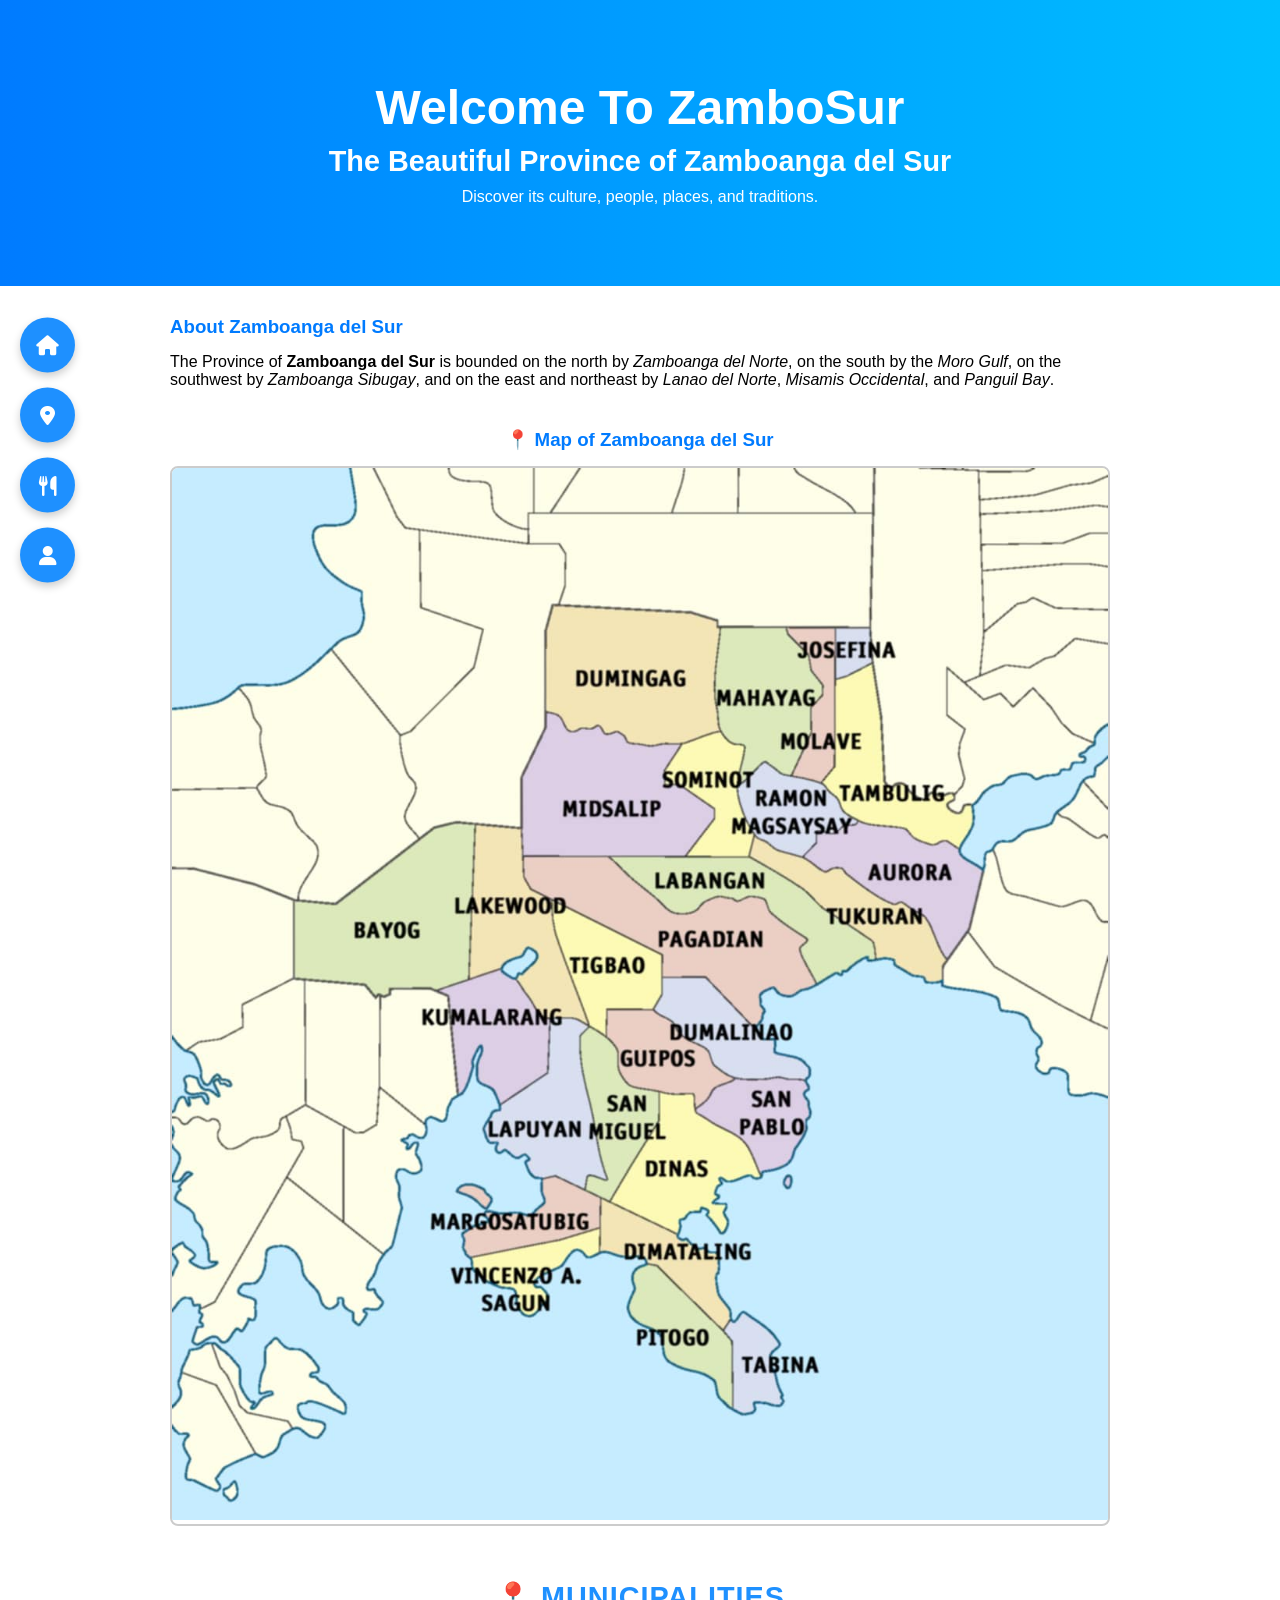
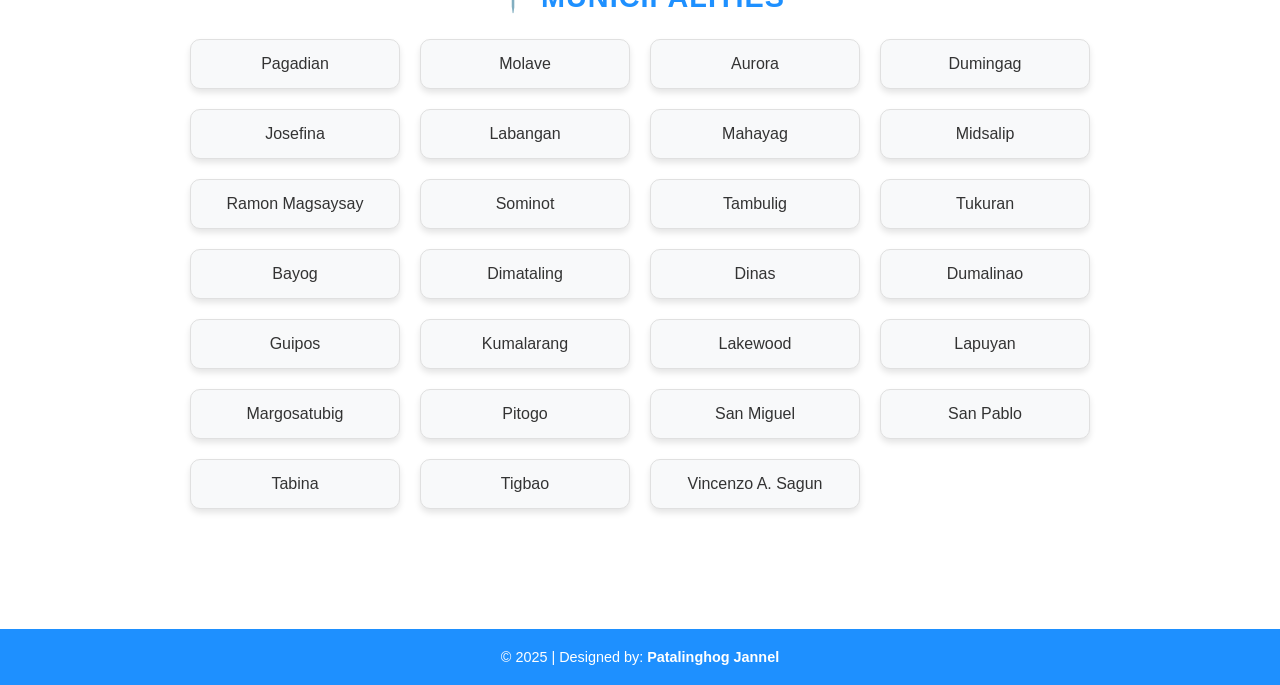
<file: index.html>
<!DOCTYPE html>
<html lang="en">

<head>
  <meta charset="UTF-8" />
  <meta name="viewport" content="width=device-width, initial-scale=1.0" />
  <title>Zamboanga del Sur</title>
  <link rel="stylesheet" href="home.css" />
  <!-- Font Awesome Icons -->
  <link rel="stylesheet" href="https://cdnjs.cloudflare.com/ajax/libs/font-awesome/6.5.1/css/all.min.css" />
</head>

<body>
  
  <!-- Floating Icon Navbar -->
  <nav class="floating-navbar">
    <ul>
      <li><a href="#" data-tooltip="Home"><i class="fas fa-home"></i></a></li>
      <li><a href="Place.html" data-tooltip="Places"><i class="fas fa-map-marker-alt"></i></a></li>
      <li><a href="Delicacies.html" data-tooltip="Delicacies"><i class="fas fa-utensils"></i></a></li>
      <li><a href="Login.html" data-tooltip="Login"><i class="fas fa-user"></i></a></li>
    </ul>
  </nav>
  
  <header class="hero">
    <div class="hero-text">
      <h1>Welcome To ZamboSur</h1>
      <h2>The Beautiful Province of Zamboanga del Sur</h2>
      <p>Discover its culture, people, places, and traditions.</p>
    </div>
  </header>
  
  <main class="container">
    <section class="description">
      <h3>About Zamboanga del Sur</h3>
      <p>
        The Province of <strong>Zamboanga del Sur</strong> is bounded on the north by
        <em>Zamboanga del Norte</em>, on the south by the <em>Moro Gulf</em>, on the
        southwest by <em>Zamboanga Sibugay</em>, and on the east and northeast by
        <em>Lanao del Norte</em>, <em>Misamis Occidental</em>, and <em>Panguil Bay</em>.
      </p>
    </section>
    
    <section class="map-section">
      <h3>📍 Map of Zamboanga del Sur</h3>
      <div class="map-wrapper">
        <img src="Patalinghog.png" alt="Map of Zamboanga del Sur" />
      </div>
    </section>
    
    <section class="municipalities">
     <section class="municipalities">
  <h3>📍 Municipalities</h3>
  <div class="municipality-grid">
    <a href="https://www.google.com">Pagadian</a>
    <a href="https://www.google.com">Molave</a>
    <a href="https://www.google.com">Aurora</a>
    <a href="https://www.google.com">Dumingag</a>
    <a href="https://www.google.com">Josefina</a>
    <a href="https://www.google.com">Labangan</a>
    <a href="https://www.google.com">Mahayag</a>
    <a href="https://www.google.com">Midsalip</a>
    <a href="https://www.google.com">Ramon Magsaysay</a>
    <a href="https://www.google.com">Sominot</a>
    <a href="https://www.google.com">Tambulig</a>
    <a href="https://www.google.com">Tukuran</a>
    <a href="https://www.google.com">Bayog</a>
    <a href="https://www.google.com">Dimataling</a>
    <a href="https://www.google.com">Dinas</a>
    <a href="https://www.google.com">Dumalinao</a>
    <a href="https://www.google.com">Guipos</a>
    <a href="https://www.google.com">Kumalarang</a>
    <a href="https://www.google.com">Lakewood</a>
    <a href="https://www.google.com">Lapuyan</a>
    <a href="https://www.google.com">Margosatubig</a>
    <a href="https://www.google.com">Pitogo</a>
    <a href="https://www.google.com">San Miguel</a>
    <a href="https://www.google.com">San Pablo</a>
    <a href="https://www.google.com">Tabina</a>
    <a href="https://www.google.com">Tigbao</a>
    <a href="https://www.google.com">Vincenzo A. Sagun</a>
  </div>
</section>
    </section>
  </main>
  
  <footer>
    <p>© 2025 | Designed by: <strong>Patalinghog Jannel</strong></p>
  </footer>
  
</body>

</html>
</file>
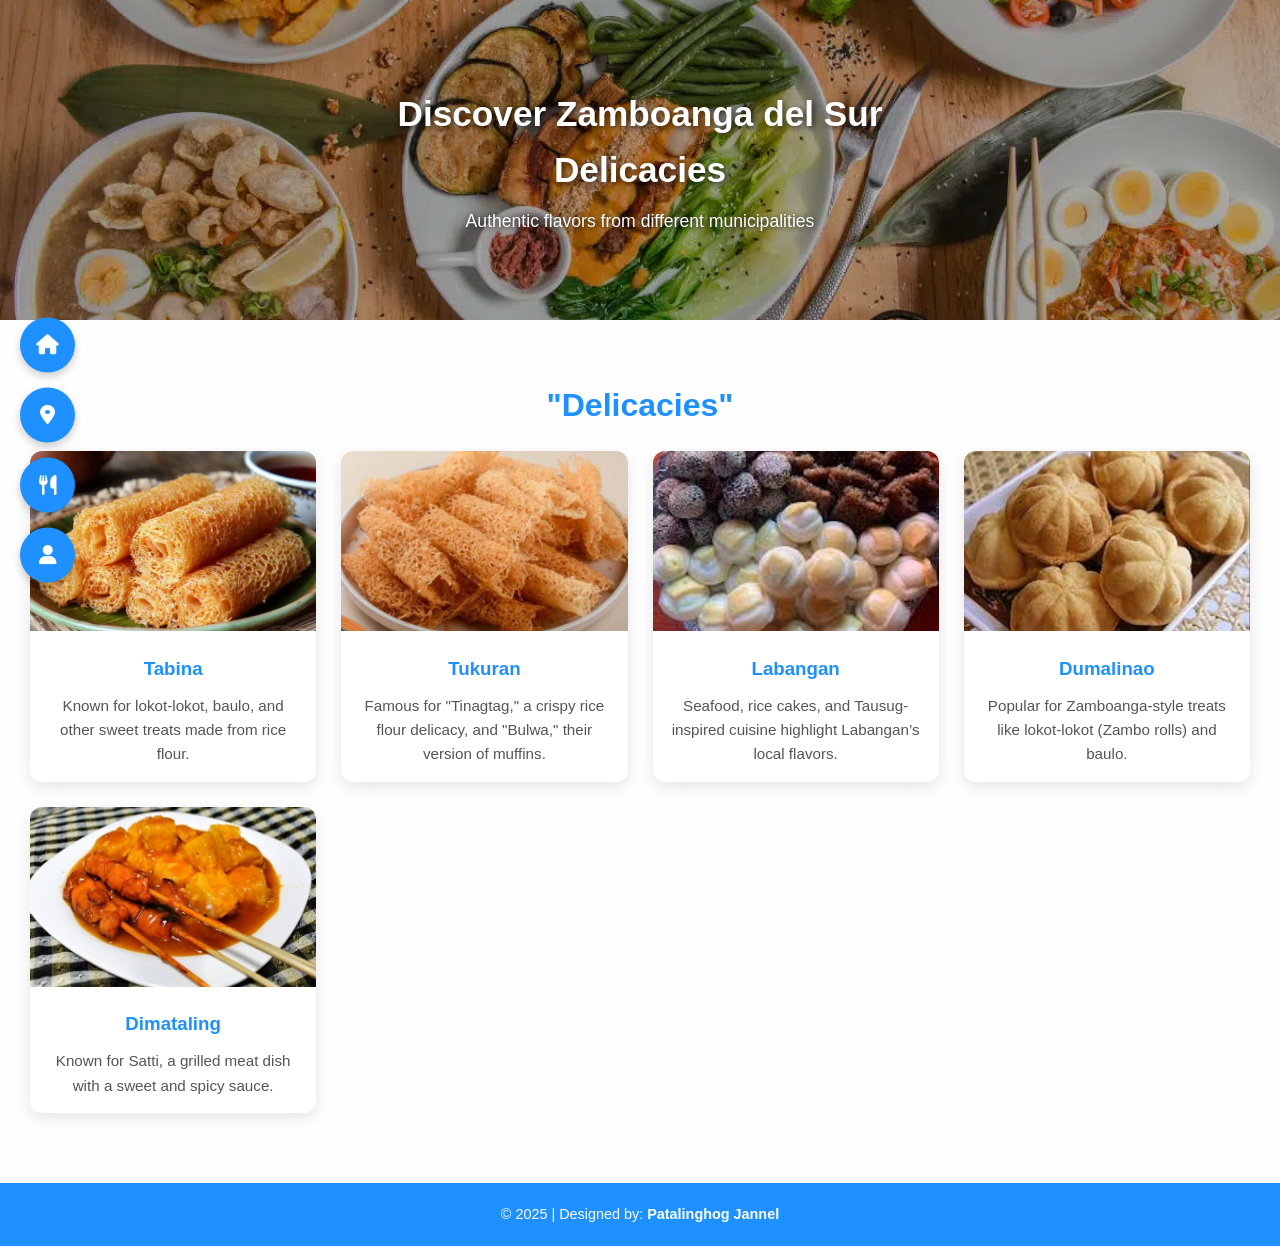
<file: Delicacies.html>
<!DOCTYPE html>
<html lang="en">

<head>
  <meta charset="UTF-8">
  <meta name="viewport" content="width=device-width, initial-scale=1.0">
  <title>Pagadian City - Delicacies</title>
  <link rel="stylesheet" href="Delicacies.css">
  <link rel="stylesheet" href="https://cdnjs.cloudflare.com/ajax/libs/font-awesome/6.5.0/css/all.min.css">
</head>

<body>
   <!-- Floating Icon Navbar -->
  <nav class="floating-navbar">
    <ul>
      <li><a href="index.html" data-tooltip="Home"><i class="fas fa-home"></i></a></li>
      <li><a href="Place.html" data-tooltip="Places"><i class="fas fa-map-marker-alt"></i></a></li>
      <li><a href="#" data-tooltip="Delicacies"><i class="fas fa-utensils"></i></a></li>
      <li><a href="Login.html" data-tooltip="Login"><i class="fas fa-user"></i></a></li>
    </ul>
  </nav>
  
 
  <div class="delicacies-banner">
  <img src="pags.jpg" alt="Zamboanga del Sur Delicacies">
  <div class="banner-text">
    <h1>Discover Zamboanga del Sur Delicacies</h1>
    <p>Authentic flavors from different municipalities</p>
  </div>
</div>
  <!-- Explore Section -->
  <div class="explore">
    <h2>"Delicacies"</h2>
    
    <div class="slider">
      <div class="spot">
        <img src="Delicacies1.jpeg" alt="Tabina Delicacy">
        <div class="spot-text">
          <h3>Tabina</h3>
          <p>
            Known for lokot-lokot, baulo, and other sweet treats made from rice flour.
          </p>
        </div>
      </div>
      
      <div class="spot">
        <img src="Delicacies2.jpeg" alt="Tukuran Delicacy">
        <div class="spot-text">
          <h3>Tukuran</h3>
          <p>
            Famous for "Tinagtag," a crispy rice flour delicacy, and "Bulwa," their version of muffins.
          </p>
        </div>
      </div>
      
      <div class="spot">
        <img src="Delicacies3.jpeg" alt="Labangan Delicacy">
        <div class="spot-text">
          <h3>Labangan</h3>
          <p>
            Seafood, rice cakes, and Tausug-inspired cuisine highlight Labangan’s local flavors.
          </p>
        </div>
      </div>
      
      <div class="spot">
        <img src="Delicacies4.jpeg" alt="Dumalinao Delicacy">
        <div class="spot-text">
          <h3>Dumalinao</h3>
          <p>
            Popular for Zamboanga-style treats like lokot-lokot (Zambo rolls) and baulo.
          </p>
        </div>
      </div>
      
      <div class="spot">
        <img src="Delicacies5.jpeg" alt="Dimataling Delicacy">
        <div class="spot-text">
          <h3>Dimataling</h3>
          <p>
            Known for Satti, a grilled meat dish with a sweet and spicy sauce.
          </p>
        </div>
      </div>
    </div>
  </div>
  

</body>
 <footer>
   <p>© 2025 | Designed by: <strong>Patalinghog Jannel</strong></p>
 </footer>

</html>
</file>
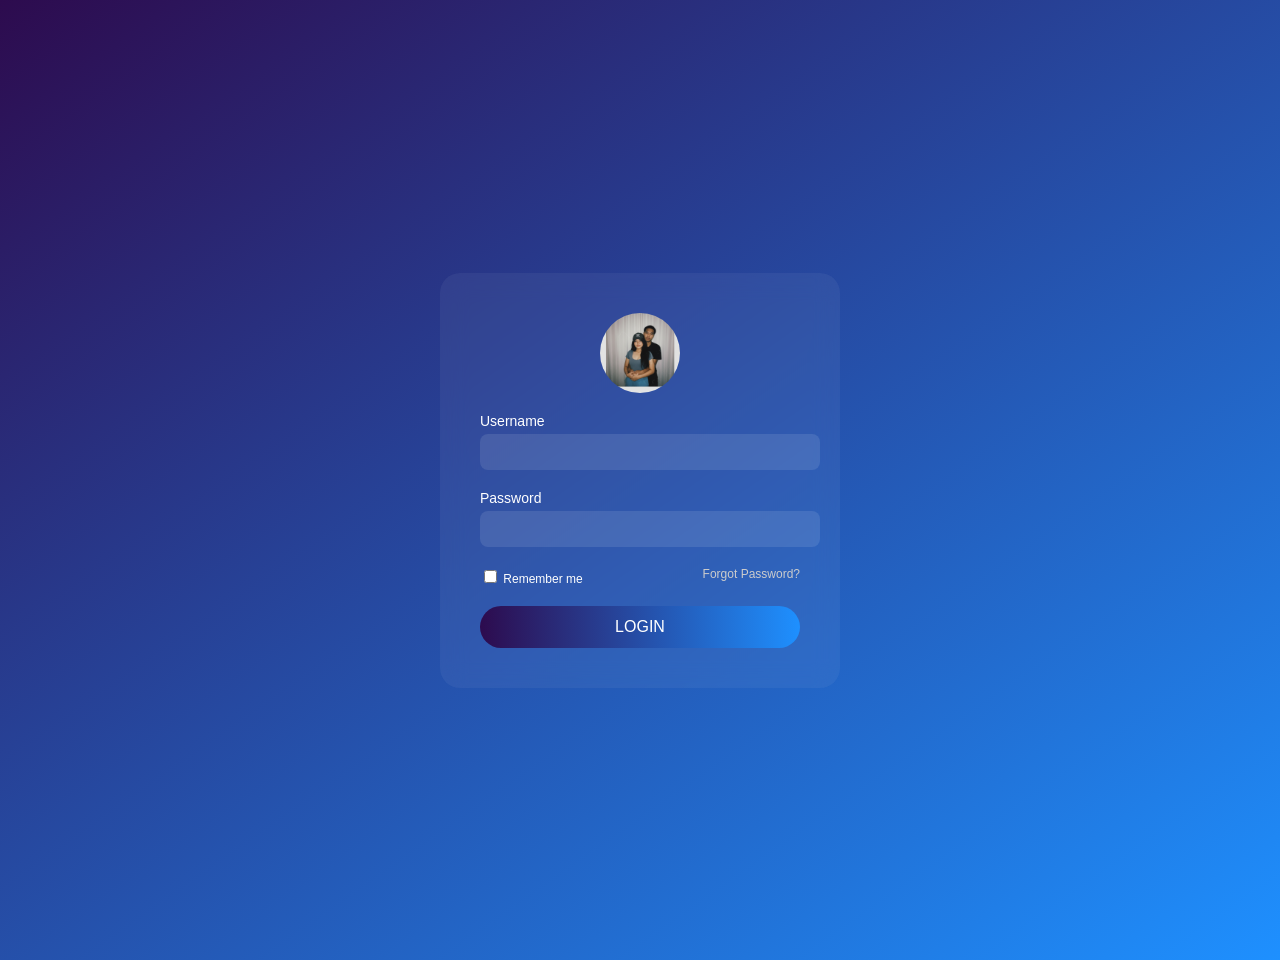
<file: Login.html>
<!DOCTYPE html>
<html lang="en">
<head>
  <meta charset="UTF-8" />
  <meta name="viewport" content="width=device-width, initial-scale=1.0"/>
  <title>Login</title>
  <link rel="stylesheet" href="Login.css" />
</head>
<body>
  <div class="login-container">
    <div class="avatar"></div>
    <form onsubmit="return login(event)">
      <div class="input-group">
        <label>Username</label>
        <input type="text" id="username" required />
      </div>
      <div class="input-group">
        <label>Password</label>
        <input type="password" id="password" required />
      </div>
      <div class="options">
        <label><input type="checkbox" /> Remember me</label>
        <a href="#">Forgot Password?</a>
      </div>
      <button type="submit">LOGIN</button>
    </form>
  </div>
  

  <script>
    function login(event) {
      event.preventDefault();
      const username = document.getElementById('username').value;
      const password = document.getElementById('password').value;

      // Dummy credentials (for testing only)
      if (username === "Admin" && password === "123456") {
        // Redirect to your homepage after successful login
        window.location.href = "index.html";
      } else {
        alert("Invalid username or password.");
      }
    }
  </script>
</body>
</html>
</file>
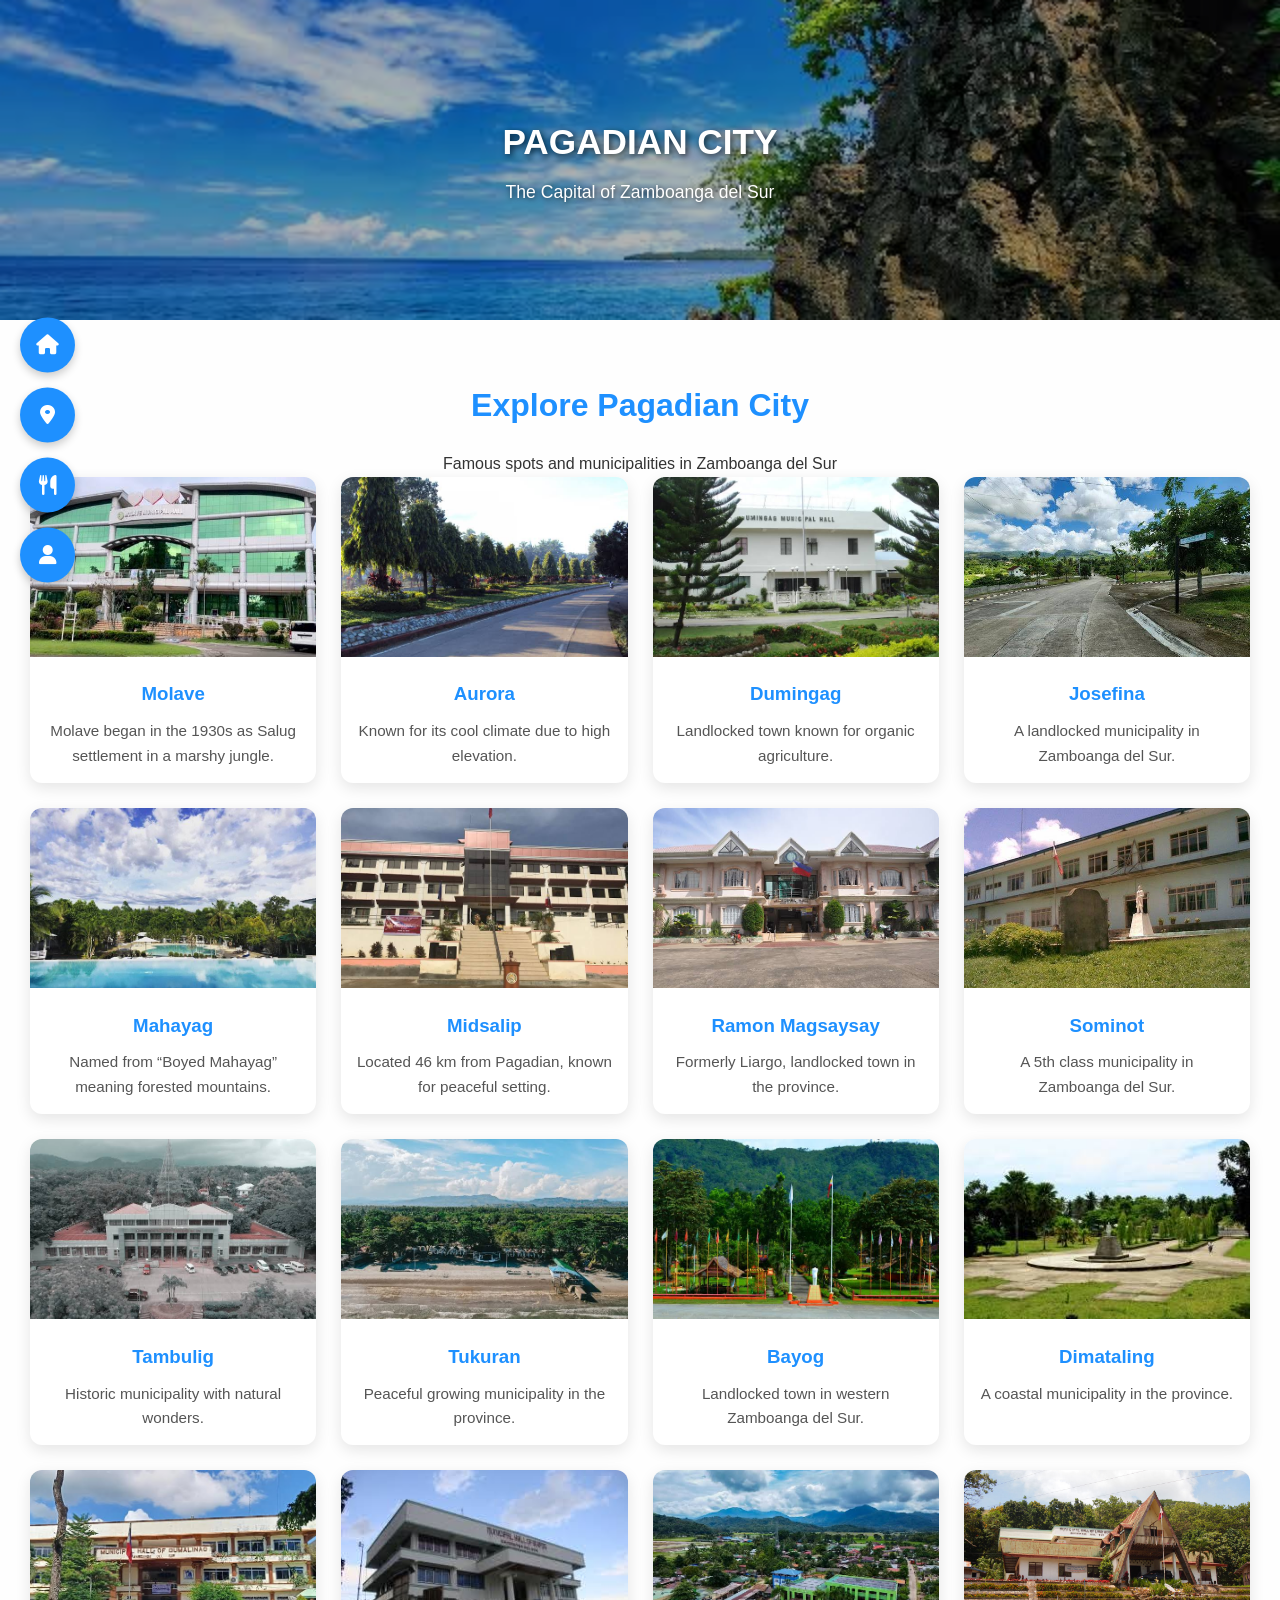
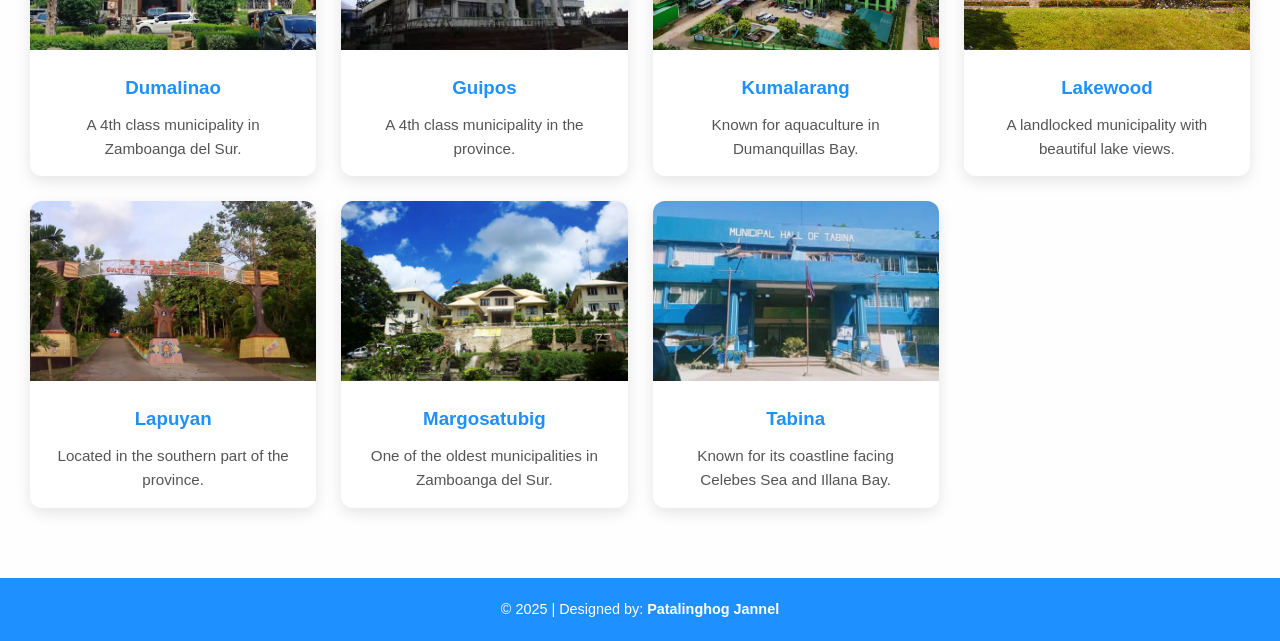
<file: Place.html>
<!DOCTYPE html>
<html lang="en">

<head>
  <meta charset="UTF-8">
  <meta name="viewport" content="width=device-width, initial-scale=1.0">
  <title>Pagadian City - Places</title>
  <link rel="stylesheet" href="Delicacies.css"> <!-- Reuse Delicacies style -->
  <link rel="stylesheet" href="https://cdnjs.cloudflare.com/ajax/libs/font-awesome/6.5.0/css/all.min.css">
</head>

<body>

  <!-- Floating Sidebar Navbar -->
  <nav class="floating-navbar">
    <ul>
      <li><a href="index.html" data-tooltip="Home"><i class="fas fa-home"></i></a></li>
      <li><a href="Place.html" data-tooltip="Places"><i class="fas fa-map-marker-alt"></i></a></li>
      <li><a href="Delicacies.html" data-tooltip="Delicacies"><i class="fas fa-utensils"></i></a></li>
      <li><a href="Login.html" data-tooltip="Login"><i class="fas fa-user"></i></a></li>
    </ul>
  </nav>

  <!-- Banner -->
  <div class="delicacies-banner">
    <img src="images.jpeg" alt="Pagadian City">
    <div class="banner-text">
      <h1>PAGADIAN CITY</h1>
      <p>The Capital of Zamboanga del Sur</p>
    </div>
  </div>

  <!-- Explore Section -->
  <div class="explore">
    <h2>Explore Pagadian City</h2>
    <p>Famous spots and municipalities in Zamboanga del Sur</p>

    <div class="slider">

      <div class="spot">
        <img src="Molave.jpeg" alt="Molave">
        <div class="spot-text">
          <h3>Molave</h3>
          <p>Molave began in the 1930s as Salug settlement in a marshy jungle.</p>
        </div>
      </div>

      <div class="spot">
        <img src="Aurora.jpeg" alt="Aurora">
        <div class="spot-text">
          <h3>Aurora</h3>
          <p>Known for its cool climate due to high elevation.</p>
        </div>
      </div>

      <div class="spot">
        <img src="Dumingag.jpeg" alt="Dumingag">
        <div class="spot-text">
          <h3>Dumingag</h3>
          <p>Landlocked town known for organic agriculture.</p>
        </div>
      </div>

      <div class="spot">
        <img src="Josefina.jpeg" alt="Josefina">
        <div class="spot-text">
          <h3>Josefina</h3>
          <p>A landlocked municipality in Zamboanga del Sur.</p>
        </div>
      </div>

      <div class="spot">
        <img src="Mahayag.jpg" alt="Mahayag">
        <div class="spot-text">
          <h3>Mahayag</h3>
          <p>Named from “Boyed Mahayag” meaning forested mountains.</p>
        </div>
      </div>

      <div class="spot">
        <img src="Midsalip.jpeg" alt="Midsalip">
        <div class="spot-text">
          <h3>Midsalip</h3>
          <p>Located 46 km from Pagadian, known for peaceful setting.</p>
        </div>
      </div>

      <div class="spot">
        <img src="Ramon Magsaysay.jpeg" alt="Ramon Magsaysay">
        <div class="spot-text">
          <h3>Ramon Magsaysay</h3>
          <p>Formerly Liargo, landlocked town in the province.</p>
        </div>
      </div>

      <div class="spot">
        <img src="Sominot.jpeg" alt="Sominot">
        <div class="spot-text">
          <h3>Sominot</h3>
          <p>A 5th class municipality in Zamboanga del Sur.</p>
        </div>
      </div>

      <div class="spot">
        <img src="Tambulig.jpeg" alt="Tambulig">
        <div class="spot-text">
          <h3>Tambulig</h3>
          <p>Historic municipality with natural wonders.</p>
        </div>
      </div>

      <div class="spot">
        <img src="Tukuran.jpeg" alt="Tukuran">
        <div class="spot-text">
          <h3>Tukuran</h3>
          <p>Peaceful growing municipality in the province.</p>
        </div>
      </div>

      <div class="spot">
        <img src="Bayog.jpeg" alt="Bayog">
        <div class="spot-text">
          <h3>Bayog</h3>
          <p>Landlocked town in western Zamboanga del Sur.</p>
        </div>
      </div>

      <div class="spot">
        <img src="Dimataling.jpeg" alt="Dimataling">
        <div class="spot-text">
          <h3>Dimataling</h3>
          <p>A coastal municipality in the province.</p>
        </div>
      </div>

      <div class="spot">
        <img src="Dumalinao.jpeg" alt="Dumalinao">
        <div class="spot-text">
          <h3>Dumalinao</h3>
          <p>A 4th class municipality in Zamboanga del Sur.</p>
        </div>
      </div>

      <div class="spot">
        <img src="Guipos.jpeg" alt="Guipos">
        <div class="spot-text">
          <h3>Guipos</h3>
          <p>A 4th class municipality in the province.</p>
        </div>
      </div>

      <div class="spot">
        <img src="Kumalarang.jpeg" alt="Kumalarang">
        <div class="spot-text">
          <h3>Kumalarang</h3>
          <p>Known for aquaculture in Dumanquillas Bay.</p>
        </div>
      </div>

      <div class="spot">
        <img src="Lakewood.jpg" alt="Lakewood">
        <div class="spot-text">
          <h3>Lakewood</h3>
          <p>A landlocked municipality with beautiful lake views.</p>
        </div>
      </div>

      <div class="spot">
        <img src="Lapuyan.jpeg" alt="Lapuyan">
        <div class="spot-text">
          <h3>Lapuyan</h3>
          <p>Located in the southern part of the province.</p>
        </div>
      </div>

      <div class="spot">
        <img src="Margosatubig.jpg" alt="Margosatubig">
        <div class="spot-text">
          <h3>Margosatubig</h3>
          <p>One of the oldest municipalities in Zamboanga del Sur.</p>
        </div>
      </div>

      <div class="spot">
        <img src="Tabina.jpeg" alt="Tabina">
        <div class="spot-text">
          <h3>Tabina</h3>
          <p>Known for its coastline facing Celebes Sea and Illana Bay.</p>
        </div>
      </div>

    </div>
  </div>

</body>
 <footer>
   <p>© 2025 | Designed by: <strong>Patalinghog Jannel</strong></p>
 </footer>
</html>
</file>
<file: home.css>
/* Reset */
* {
  margin: 0;
  padding: 0;
  box-sizing: border-box;
  font-family: "Poppins", sans-serif;
}

/* Floating Navbar */
.floating-navbar {
  position: fixed;
  top: 50%;
  left: 20px;
  transform: translateY(-50%);
  z-index: 1000;
}

.floating-navbar ul {
  list-style: none;
}

.floating-navbar ul li {
  margin: 15px 0;
  position: relative;
}

.floating-navbar ul li a {
  display: flex;
  justify-content: center;
  align-items: center;
  width: 55px;
  height: 55px;
  background: #1e90ff;
  color: white;
  border-radius: 50%;
  font-size: 20px;
  transition: 0.3s ease;
  text-decoration: none;
  box-shadow: 0 4px 8px rgba(0, 0, 0, 0.2);
  position: relative;
}

/* Hover effect */
.floating-navbar ul li a:hover {
  background: #0d6efd;
  transform: scale(1.1);
}

/* Tooltip Styles */
.floating-navbar ul li a::after {
  content: attr(data-tooltip);
  position: absolute;
  left: 70px; /* distance from icon */
  background: #333;
  color: #fff;
  padding: 5px 10px;
  border-radius: 6px;
  font-size: 14px;
  white-space: nowrap;
  opacity: 0;
  transform: translateY(-50%);
  top: 50%;
  transition: opacity 0.3s ease;
  pointer-events: none;
}

.floating-navbar ul li a:hover::after {
  opacity: 1;
}

/* Hero Section */
.hero {
  background: linear-gradient(to right, #007bff, #00bfff);
  color: white;
  text-align: center;
  padding: 80px 20px;
}

.hero h1 {
  font-size: 3rem;
  margin-bottom: 10px;
}

.hero h2 {
  font-size: 1.8rem;
  margin-bottom: 10px;
}

.hero p {
  font-size: 1rem;
}

/* Container */
.container {
  padding: 30px;
  max-width: 1000px;
  margin: auto;
}

h3 {
  margin-bottom: 15px;
  color: #007bff;
}

/* Map Section */
.map-section {
  margin: 40px 0;
  text-align: center;
}

.map-wrapper {
  display: inline-block;
  max-width: 100%;
  border: 2px solid #ccc;
  border-radius: 8px;
  overflow: hidden;
}

.map-wrapper img {
  width: 100%;
  height: auto;
}

/* Municipalities Section */
.municipalities {
  margin: 50px 0;
  text-align: center;
}

.municipalities h3 {
  font-size: 1.8rem;
  margin-bottom: 25px;
  color: #1e90ff;
  text-transform: uppercase;
  letter-spacing: 1px;
}

.municipality-grid {
  display: grid;
  grid-template-columns: repeat(auto-fit, minmax(180px, 1fr));
  gap: 20px;
  padding: 0 20px;
}

.municipality-grid a {
  display: block;
  background: #f8f9fa;
  padding: 15px;
  border-radius: 10px;
  text-decoration: none;
  color: #333;
  font-weight: 500;
  text-align: center;
  box-shadow: 0 4px 6px rgba(0, 0, 0, 0.1);
  transition: all 0.3s ease;
  border: 1px solid #e0e0e0;
}

.municipality-grid a:hover {
  background: #1e90ff;
  color: #fff;
  transform: translateY(-5px);
  box-shadow: 0 6px 12px rgba(0, 0, 0, 0.15);
}
/* Footer */
footer {
  background: #1e90ff;
  text-align: center;
  padding: 20px;
  margin-top: 40px;
  font-size: 0.9rem;
  color: white;
}
</file>
<file: Delicacies.css>
/* Reset */
* {
  margin: 0;
  padding: 0;
  box-sizing: border-box;
}

body {
  font-family: 'Poppins', sans-serif;
  background: #fefefe;
  color: #333;
  line-height: 1.6;
}

/* Delicacies Top Banner */
.delicacies-banner {
  position: relative;
  width: 100%;
  height: 320px;          /* Banner height */
  overflow: hidden;
  margin-bottom: 30px;    /* Space below banner */
}

.delicacies-banner img {
  width: 100%;
  height: 100%;
  object-fit: cover;      /* Ensures full coverage without distortion */
  filter: brightness(70%); /* Darken image slightly for text contrast */
}

.delicacies-banner .banner-text {
  position: absolute;
  top: 50%;
  left: 50%;
  transform: translate(-50%, -50%);
  text-align: center;
  color: #fff;
  padding: 10px 20px;
}

.delicacies-banner .banner-text h1 {
  font-size: 2.2rem;
  margin-bottom: 8px;
  text-shadow: 2px 2px 6px rgba(0, 0, 0, 0.7);
}

.delicacies-banner .banner-text p {
  font-size: 1.1rem;
  text-shadow: 1px 1px 5px rgba(0, 0, 0, 0.7);
}

/* Explore */
.explore {
  padding: 30px;
  text-align: center;
}

.explore h2 {
  font-size: 2rem;
  color: #1e90ff;
  margin-bottom: 20px;
}

/* Slider */
.slider {
  display: grid;
  grid-template-columns: repeat(auto-fit, minmax(280px, 1fr));
  gap: 25px;
}

.spot {
  background: #fff;
  border-radius: 12px;
  box-shadow: 0 5px 15px rgba(0, 0, 0, 0.1);
  overflow: hidden;
  transition: transform 0.3s ease;
}

.spot:hover {
  transform: translateY(-8px);
}

.spot img {
  width: 100%;
  height: 180px;
  object-fit: cover;
}

.spot-text {
  padding: 15px;
}

.spot-text h3 {
  color: #1e90ff;
  margin-bottom: 10px;
}

.spot-text p {
  font-size: 0.95rem;
  color: #555;
}

/* Floating Navbar */
.floating-navbar {
  position: fixed;
  top: 50%;
  left: 20px;
  transform: translateY(-50%);
  z-index: 1000;
}

.floating-navbar ul {
  list-style: none;
}

.floating-navbar ul li {
  margin: 15px 0;
  position: relative;
}

.floating-navbar ul li a {
  display: flex;
  justify-content: center;
  align-items: center;
  width: 55px;
  height: 55px;
  background: #1e90ff;
  color: white;
  border-radius: 50%;
  font-size: 20px;
  transition: 0.3s ease;
  text-decoration: none;
  box-shadow: 0 4px 8px rgba(0, 0, 0, 0.2);
  position: relative;
}

/* Hover effect */
.floating-navbar ul li a:hover {
  background: #0d6efd;
  transform: scale(1.1);
}

/* Tooltip Styles */
.floating-navbar ul li a::after {
  content: attr(data-tooltip);
  position: absolute;
  left: 70px;
  /* distance from icon */
  background: #333;
  color: #fff;
  padding: 5px 10px;
  border-radius: 6px;
  font-size: 14px;
  white-space: nowrap;
  opacity: 0;
  transform: translateY(-50%);
  top: 50%;
  transition: opacity 0.3s ease;
  pointer-events: none;
}

.floating-navbar ul li a:hover::after {
  opacity: 1;
}

footer {
  background: #1e90ff;
  text-align: center;
  padding: 20px;
  margin-top: 40px;
  font-size: 0.9rem;
  color: white;
}
</file>
<file: Login.css>
body {
  margin: 0;
  padding: 30px;
  font-family: Arial, sans-serif;
  background: linear-gradient(145deg, #2d0b4e,#1e90ff );
  height: 100vh;
  display: flex;
  justify-content: center;
  align-items: center;
}

.login-container {
  background: rgba(255, 255, 255, 0.05);
  backdrop-filter: blur(12px);
  border-radius: 20px;
  padding: 40px;
  width: 320px;
  box-shadow: 0 8px 32px 0 r(31, 38, 135, 0.37);
  color: white;
}

.avatar {
  width: 80px;
  height: 80px;
  background: rgba(255, 255, 255, 0.1);
  border-radius: 50%;
  margin: 0 auto 20px;
  background-image: url('jannel.png');
  background-size: cover;
  background-position: center;
}

.input-group {
  margin-bottom: 20px;
}

.input-group label {
  font-size: 14px;
  display: block;
  margin-bottom: 5px;
}

.input-group input {
  width: 100%;
  padding: 10px;
  border: none;
  border-radius: 8px;
  background-color: rgba(255,255,255,0.1);
  color: white;
  font-size: 14px;
}

.options {
  display: flex;
  justify-content: space-between;
  font-size: 12px;
  margin-bottom: 20px;
}

.options a {
  color: #ccc;
  text-decoration: none;
}

button {
  width: 100%;
  padding: 12px;
  background: linear-gradient(to right, #2d0b4e, #1e90ff);
  color: white;
  border: none;
  border-radius: 60px;
  font-size: 16px;
  cursor: pointer;
  box-shadow: 0 0 5pxcyan, 0 0 25px blueviolet;
}

button:hover {
  background: linear-gradient(to right, #1e90ff, );
  box-shadow: 0 0 5px cyan, 0 0 25px cyan, 0 0 50px cyan, 0 0 100px cyan, 0 0 200px cyan;;
  
}
</file>
